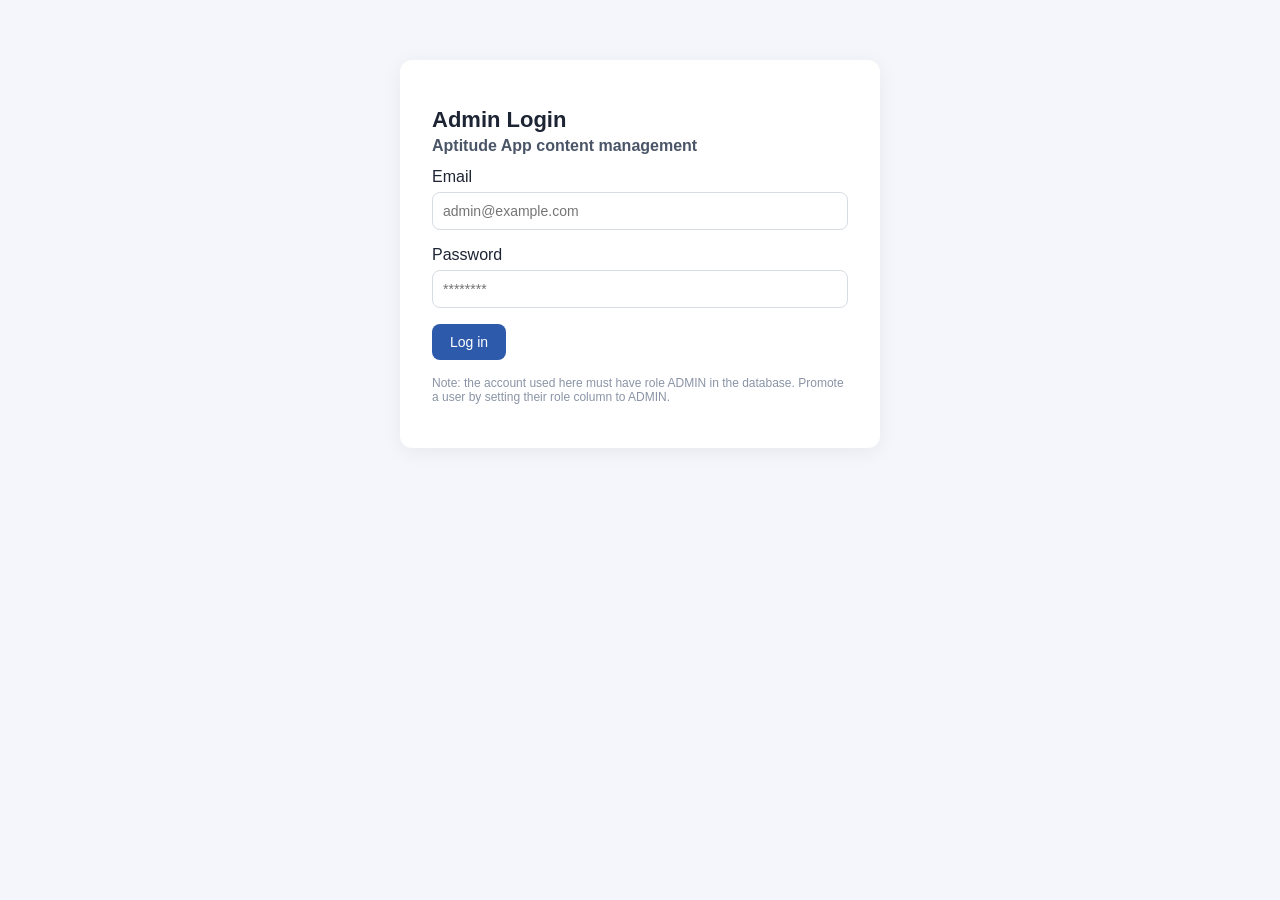
<file: admin-panel/index.html>
<!DOCTYPE html>
<html lang="en">
<head>
<meta charset="UTF-8">
<title>Aptitude App - Admin Login</title>
<link rel="stylesheet" href="css/style.css">
</head>
<body>
  <div class="container">
    <h1>Admin Login</h1>
    <h2>Aptitude App content management</h2>
    <div id="error" class="error" style="display:none"></div>
    <label>Email</label>
    <input id="email" type="email" placeholder="admin@example.com">
    <label>Password</label>
    <input id="password" type="password" placeholder="********">
    <button onclick="login()">Log in</button>
    <p style="font-size:12px;color:#8a94a6;margin-top:16px">
      Note: the account used here must have role ADMIN in the database.
      Promote a user by setting their <code>role</code> column to <code>ADMIN</code>.
    </p>
  </div>
  <script src="js/api.js"></script>
  <script>
    async function login() {
      const errorEl = document.getElementById('error');
      errorEl.style.display = 'none';
      try {
        const res = await apiRequest('/auth/login', {
          method: 'POST',
          body: {
            email: document.getElementById('email').value,
            password: document.getElementById('password').value,
          },
        });
        if (res.role !== 'ADMIN') {
          errorEl.textContent = 'This account is not an admin.';
          errorEl.style.display = 'block';
          return;
        }
        localStorage.setItem('admin_token', res.token);
        localStorage.setItem('admin_role', res.role);
        window.location.href = 'dashboard.html';
      } catch (e) {
        errorEl.textContent = e.message;
        errorEl.style.display = 'block';
      }
    }
  </script>
</body>
</html>
</file>
<file: admin-panel/css/style.css>
* { box-sizing: border-box; font-family: -apple-system, Segoe UI, Roboto, sans-serif; }
body { margin: 0; background: #f4f6fb; color: #1d2433; }
.container { max-width: 480px; margin: 60px auto; padding: 32px; background: #fff; border-radius: 12px; box-shadow: 0 4px 20px rgba(0,0,0,0.06); }
.wide { max-width: 960px; }
h1 { font-size: 22px; margin-bottom: 4px; }
h2 { font-size: 16px; color: #4a5568; margin-top: 0; }
input, select, textarea { width: 100%; padding: 10px; margin: 6px 0 16px; border: 1px solid #d7dce3; border-radius: 8px; font-size: 14px; }
button { background: #2e5aac; color: #fff; border: none; padding: 10px 18px; border-radius: 8px; cursor: pointer; font-size: 14px; }
button.secondary { background: #e2e8f0; color: #1d2433; }
button.danger { background: #d64545; }
.error { color: #d64545; margin-bottom: 12px; }
nav { display: flex; gap: 8px; padding: 16px 32px; background: #fff; border-bottom: 1px solid #e5e9f0; }
nav a { text-decoration: none; color: #2e5aac; font-weight: 600; padding: 8px 12px; border-radius: 8px; }
nav a:hover { background: #eef2fb; }
table { width: 100%; border-collapse: collapse; margin-top: 16px; }
th, td { text-align: left; padding: 10px; border-bottom: 1px solid #eef1f6; font-size: 14px; }
.stats { display: flex; gap: 16px; margin-top: 20px; }
.stat-card { flex: 1; background: #eef2fb; padding: 20px; border-radius: 12px; text-align: center; }
.stat-card .num { font-size: 28px; font-weight: 700; color: #2e5aac; }
.card { background: #fff; border-radius: 12px; padding: 20px; box-shadow: 0 2px 10px rgba(0,0,0,0.05); margin-bottom: 16px; }
.row { display: flex; gap: 12px; }
.row > * { flex: 1; }
</file>
